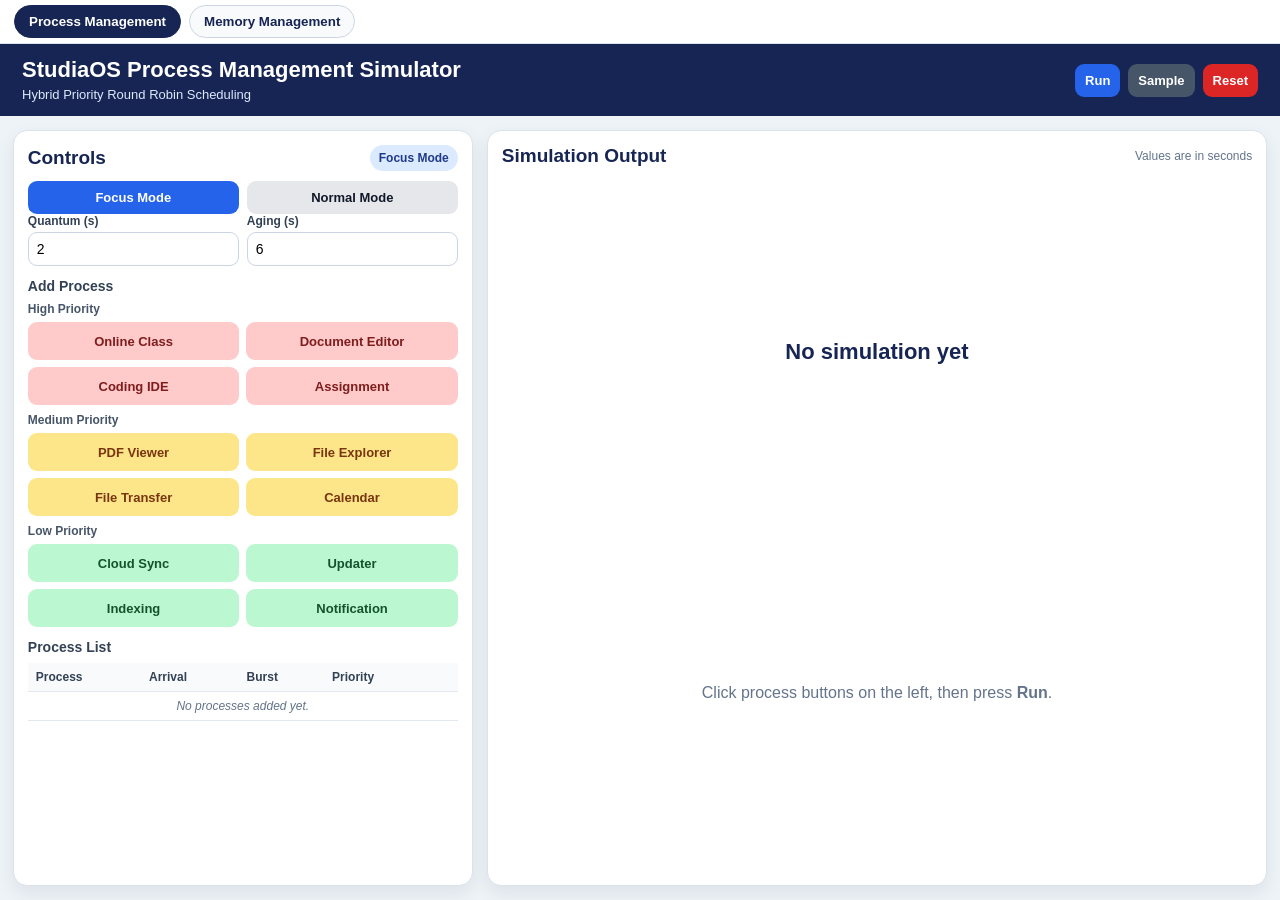
<file: index.html>
<!DOCTYPE html>
<html lang="en">
<head>
  <meta charset="UTF-8" />
  <meta name="viewport" content="width=device-width, initial-scale=1.0" />
  <title>StudiaOS Simulators</title>
  <link rel="stylesheet" href="styles.css" />
</head>
<body>
  <nav class="mini-nav">
    <button id="processBtn" class="active" onclick="showSimulator('process')">Process Management</button>
    <button id="memoryBtn" onclick="showSimulator('memory')">Memory Management</button>
  </nav>

  <main>
    <iframe id="processFrame" src="process/index.html" title="Process Management Simulator"></iframe>
    <iframe id="memoryFrame" class="hidden" src="memory/index.html" title="Memory Management Simulator"></iframe>
  </main>

  <script>
    function showSimulator(type) {
      const processFrame = document.getElementById('processFrame');
      const memoryFrame = document.getElementById('memoryFrame');
      const processBtn = document.getElementById('processBtn');
      const memoryBtn = document.getElementById('memoryBtn');

      processFrame.classList.toggle('hidden', type !== 'process');
      memoryFrame.classList.toggle('hidden', type !== 'memory');
      processBtn.classList.toggle('active', type === 'process');
      memoryBtn.classList.toggle('active', type === 'memory');
    }
  </script>
</body>
</html>
</file>
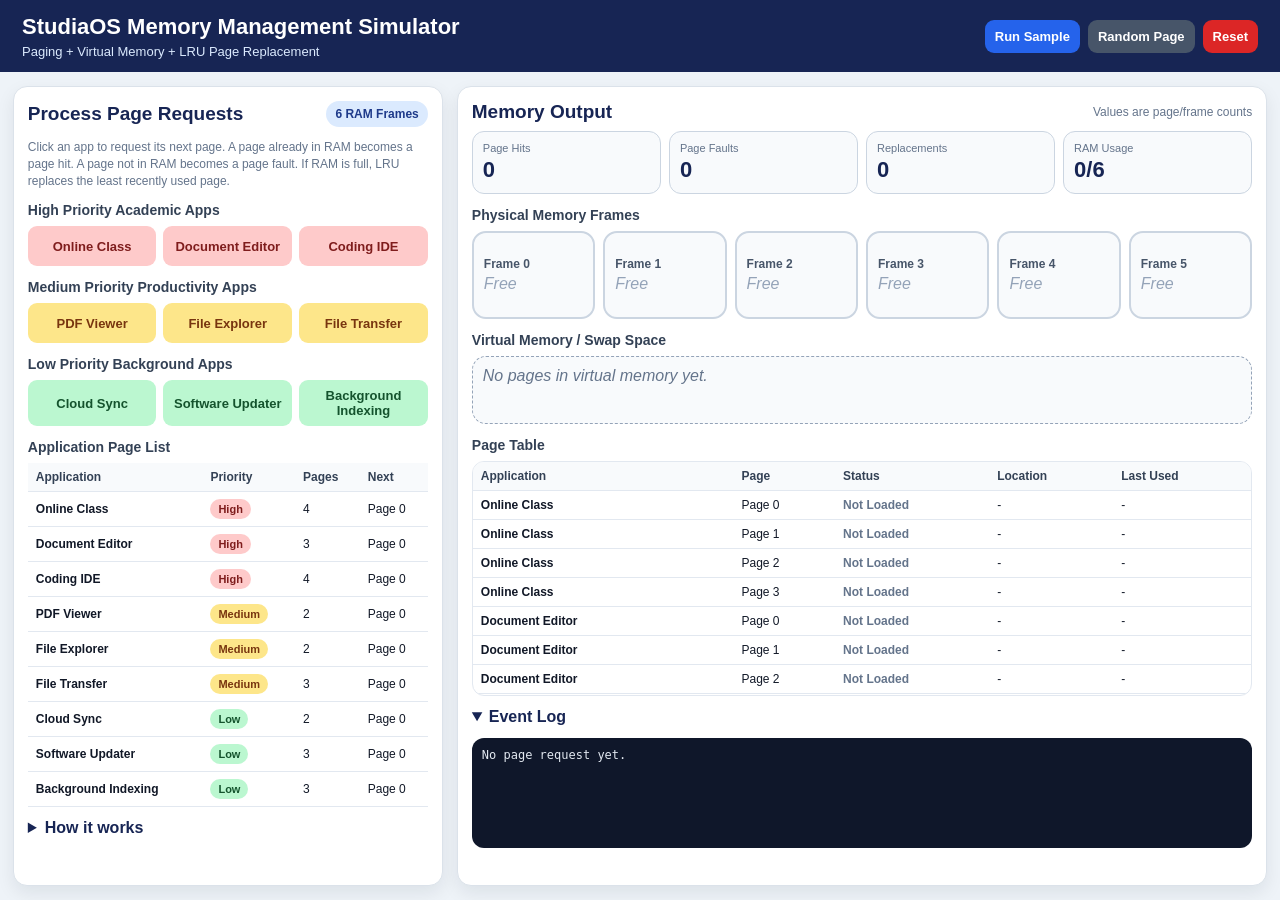
<file: memory/index.html>
<!DOCTYPE html>
<html lang="en">
<head>
  <meta charset="UTF-8" />
  <meta name="viewport" content="width=device-width, initial-scale=1.0" />
  <title>StudiaOS Memory Management Simulator</title>
  <link rel="stylesheet" href="styles.css" />
</head>
<body>
  <header class="topbar">
    <div>
      <h1>StudiaOS Memory Management Simulator</h1>
      <p>Paging + Virtual Memory + LRU Page Replacement</p>
    </div>
    <div class="top-actions">
      <button class="primary" onclick="runSample()">Run Sample</button>
      <button class="secondary" onclick="accessRandomPage()">Random Page</button>
      <button class="danger" onclick="resetSimulator()">Reset</button>
    </div>
  </header>

  <main class="dashboard">
    <section class="panel left-panel">
      <div class="section-head">
        <h2>Process Page Requests</h2>
        <span class="mode-tag">6 RAM Frames</span>
      </div>

      <p class="hint">
        Click an app to request its next page. A page already in RAM becomes a page hit. A page not in RAM becomes a page fault. If RAM is full, LRU replaces the least recently used page.
      </p>

      <h3>High Priority Academic Apps</h3>
      <div class="button-grid">
        <button class="app-btn high" title="High Priority: academic app pages are important and should stay responsive." onclick="requestNextPage('Online Class')">Online Class</button>
        <button class="app-btn high" title="High Priority: academic app pages are important and should stay responsive." onclick="requestNextPage('Document Editor')">Document Editor</button>
        <button class="app-btn high" title="High Priority: academic app pages are important and should stay responsive." onclick="requestNextPage('Coding IDE')">Coding IDE</button>
      </div>

      <h3>Medium Priority Productivity Apps</h3>
      <div class="button-grid">
        <button class="app-btn medium" title="Medium Priority: productivity app pages are useful but less urgent than active academic pages." onclick="requestNextPage('PDF Viewer')">PDF Viewer</button>
        <button class="app-btn medium" title="Medium Priority: productivity app pages are useful but less urgent than active academic pages." onclick="requestNextPage('File Explorer')">File Explorer</button>
        <button class="app-btn medium" title="Medium Priority: productivity app pages are useful but less urgent than active academic pages." onclick="requestNextPage('File Transfer')">File Transfer</button>
      </div>

      <h3>Low Priority Background Apps</h3>
      <div class="button-grid">
        <button class="app-btn low" title="Low Priority: background app pages can be moved to virtual memory first when RAM is full." onclick="requestNextPage('Cloud Sync')">Cloud Sync</button>
        <button class="app-btn low" title="Low Priority: background app pages can be moved to virtual memory first when RAM is full." onclick="requestNextPage('Software Updater')">Software Updater</button>
        <button class="app-btn low" title="Low Priority: background app pages can be moved to virtual memory first when RAM is full." onclick="requestNextPage('Background Indexing')">Background Indexing</button>
      </div>

      <h3>Application Page List</h3>
      <div class="table-wrap app-table">
        <table>
          <thead>
            <tr>
              <th>Application</th>
              <th>Priority</th>
              <th>Pages</th>
              <th>Next</th>
            </tr>
          </thead>
          <tbody id="appTable"></tbody>
        </table>
      </div>

      <details class="info-box">
        <summary>How it works</summary>
        <p>
          StudiaOS divides applications into pages and RAM into frames. The page table records each page location. If RAM is full, the LRU algorithm moves the least recently used page to virtual memory.
        </p>
      </details>
    </section>

    <section class="panel right-panel">
      <div class="section-head">
        <h2>Memory Output</h2>
        <span class="hint">Values are page/frame counts</span>
      </div>

      <div class="metrics">
        <div class="metric-card">
          <span>Page Hits</span>
          <strong id="hits">0</strong>
        </div>
        <div class="metric-card">
          <span>Page Faults</span>
          <strong id="faults">0</strong>
        </div>
        <div class="metric-card">
          <span>Replacements</span>
          <strong id="replacements">0</strong>
        </div>
        <div class="metric-card">
          <span>RAM Usage</span>
          <strong id="ramUsage">0/6</strong>
        </div>
      </div>

      <h3>Physical Memory Frames</h3>
      <div id="ramFrames" class="ram-grid"></div>

      <h3>Virtual Memory / Swap Space</h3>
      <div id="virtualMemory" class="virtual-box"></div>

      <h3>Page Table</h3>
      <div class="table-wrap page-table">
        <table>
          <thead>
            <tr>
              <th>Application</th>
              <th>Page</th>
              <th>Status</th>
              <th>Location</th>
              <th>Last Used</th>
            </tr>
          </thead>
          <tbody id="pageTable"></tbody>
        </table>
      </div>

      <details class="log-details" open>
        <summary>Event Log</summary>
        <pre id="eventLog" class="event-log">No page request yet.</pre>
      </details>
    </section>
  </main>

  <script src="script.js"></script>
</body>
</html>
</file>
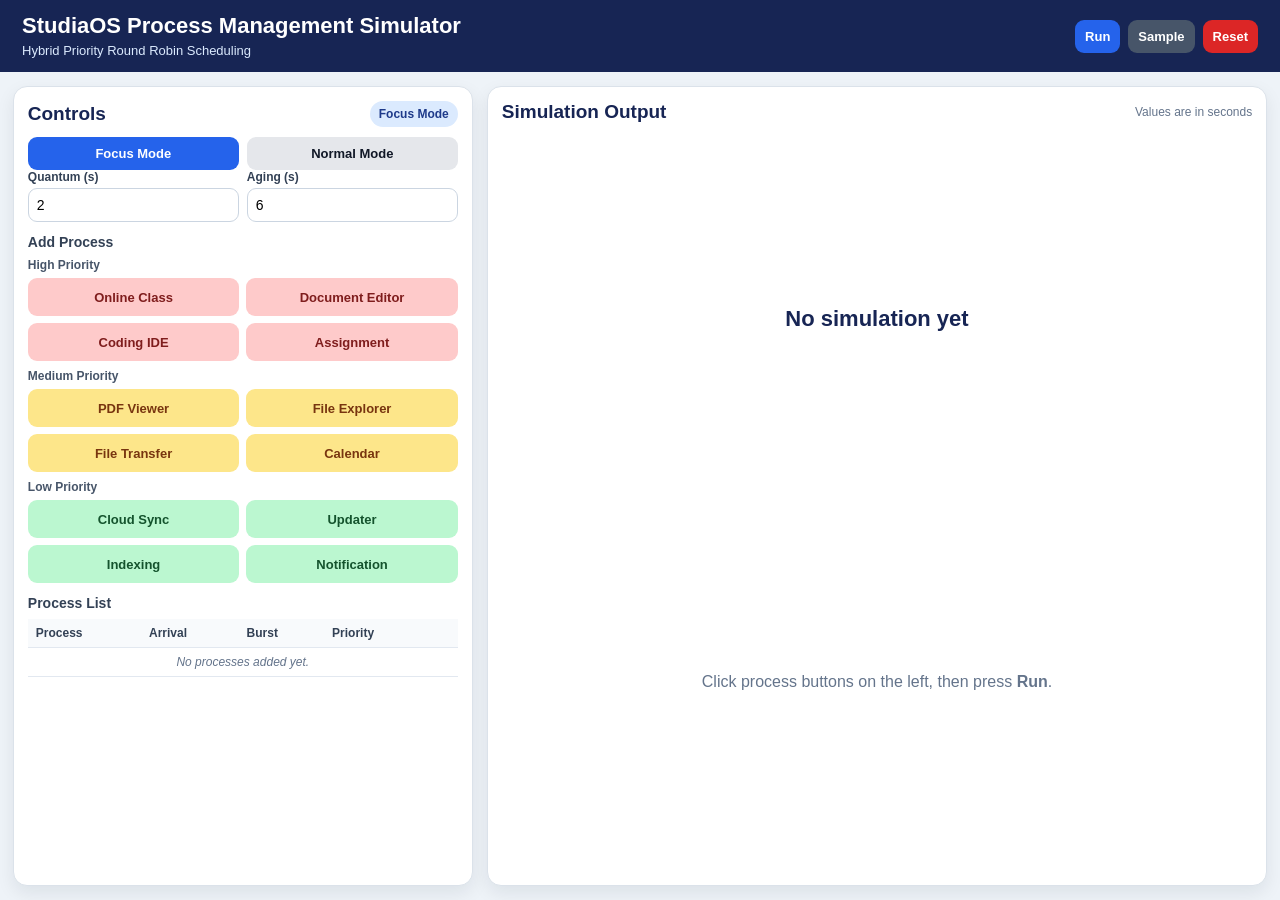
<file: process/index.html>
<!DOCTYPE html>
<html lang="en">
<head>
  <meta charset="UTF-8" />
  <meta name="viewport" content="width=device-width, initial-scale=1.0" />
  <title>StudiaOS Process Management Simulator</title>
  <link rel="stylesheet" href="styles.css" />
</head>
<body>
  <header class="topbar">
    <div>
      <h1>StudiaOS Process Management Simulator</h1>
      <p>Hybrid Priority Round Robin Scheduling</p>
    </div>
    <div class="top-actions">
      <button class="primary" onclick="runSimulation()">Run</button>
      <button class="secondary" onclick="loadSample()">Sample</button>
      <button class="danger" onclick="resetAll()">Reset</button>
    </div>
  </header>

  <main class="dashboard">
    <section class="panel left-panel">
      <div class="section-head">
        <h2>Controls</h2>
        <span id="modeLabel" class="mode-tag">Focus Mode</span>
      </div>

      <div class="mode-row">
        <button id="focusModeBtn" class="mode-btn active" onclick="setMode('focus')">Focus Mode</button>
        <button id="normalModeBtn" class="mode-btn" onclick="setMode('normal')">Normal Mode</button>
      </div>

      <div class="settings-row">
        <label>
          Quantum (s)
          <input id="quantumInput" type="number" min="1" value="2" title="Time quantum is the fixed CPU time given to each process during Round Robin." />
        </label>

        <label>
          Aging (s)
          <input id="agingInput" type="number" min="1" value="6" title="Aging must be at least 1 second. It prevents lower-priority processes from waiting forever." />
        </label>
      </div>

      <h3>Add Process</h3>

      <div class="priority-block">
        <h4>High Priority</h4>
        <div class="button-grid">
          <button class="process-btn high" title="High Priority: academic or foreground apps are handled first for faster response." onclick="addPresetProcess('Online Class', 'high', 6)">Online Class</button>
          <button class="process-btn high" title="High Priority: academic or foreground apps are handled first for faster response." onclick="addPresetProcess('Document Editor', 'high', 5)">Document Editor</button>
          <button class="process-btn high" title="High Priority: academic or foreground apps are handled first for faster response." onclick="addPresetProcess('Coding IDE', 'high', 7)">Coding IDE</button>
          <button class="process-btn high" title="High Priority: academic or foreground apps are handled first for faster response." onclick="addPresetProcess('Assignment Submission', 'high', 4)">Assignment</button>
        </div>
      </div>

      <div class="priority-block">
        <h4>Medium Priority</h4>
        <div class="button-grid">
          <button class="process-btn medium" title="Medium Priority: regular productivity apps get balanced CPU time." onclick="addPresetProcess('PDF Viewer', 'medium', 4)">PDF Viewer</button>
          <button class="process-btn medium" title="Medium Priority: regular productivity apps get balanced CPU time." onclick="addPresetProcess('File Explorer', 'medium', 3)">File Explorer</button>
          <button class="process-btn medium" title="Medium Priority: regular productivity apps get balanced CPU time." onclick="addPresetProcess('Manual File Transfer', 'medium', 6)">File Transfer</button>
          <button class="process-btn medium" title="Medium Priority: regular productivity apps get balanced CPU time." onclick="addPresetProcess('Calendar', 'medium', 3)">Calendar</button>
        </div>
      </div>

      <div class="priority-block">
        <h4>Low Priority</h4>
        <div class="button-grid">
          <button class="process-btn low" title="Low Priority: background or non-critical tasks run when higher-priority apps are not busy." onclick="addPresetProcess('Cloud Sync', 'low', 5)">Cloud Sync</button>
          <button class="process-btn low" title="Low Priority: background or non-critical tasks run when higher-priority apps are not busy." onclick="addPresetProcess('Software Updater', 'low', 6)">Updater</button>
          <button class="process-btn low" title="Low Priority: background or non-critical tasks run when higher-priority apps are not busy." onclick="addPresetProcess('Background Indexing', 'low', 5)">Indexing</button>
          <button class="process-btn low" title="Low Priority: background or non-critical tasks run when higher-priority apps are not busy." onclick="addPresetProcess('Non-Urgent Notification', 'low', 2)">Notification</button>
        </div>
      </div>

      <h3>Process List</h3>
      <div class="table-wrap small-table">
        <table>
          <thead>
            <tr>
              <th>Process</th>
              <th>Arrival</th>
              <th>Burst</th>
              <th>Priority</th>
              <th></th>
            </tr>
          </thead>
          <tbody id="processTable">
            <tr>
              <td colspan="5" class="empty">No processes added yet.</td>
            </tr>
          </tbody>
        </table>
      </div>
    </section>

    <section class="panel right-panel">
      <div class="section-head">
        <h2>Simulation Output</h2>
        <span class="hint">Values are in seconds</span>
      </div>

      <div id="outputSection" class="hidden">
        <div class="metrics">
          <div class="metric-card">
            <span>Avg Waiting</span>
            <strong id="avgWaiting">0.00</strong>
          </div>
          <div class="metric-card">
            <span>Avg Turnaround</span>
            <strong id="avgTurnaround">0.00</strong>
          </div>
          <div class="metric-card">
            <span>Avg Response</span>
            <strong id="avgResponse">0.00</strong>
          </div>
          <div class="metric-card">
            <span>Context Switches</span>
            <strong id="contextSwitches">0</strong>
          </div>
        </div>

        <h3>Queue View</h3>
        <div class="queue-layout">
          <div class="queue high-queue">
            <h4>High</h4>
            <div id="highQueue" class="queue-items"></div>
          </div>
          <div class="queue medium-queue">
            <h4>Medium</h4>
            <div id="mediumQueue" class="queue-items"></div>
          </div>
          <div class="queue low-queue">
            <h4>Low</h4>
            <div id="lowQueue" class="queue-items"></div>
          </div>
        </div>

        <h3>Gantt Chart</h3>
        <div id="ganttChart" class="gantt-chart"></div>

        <h3>Results</h3>
        <div class="table-wrap results-table">
          <table>
            <thead>
              <tr>
                <th>Process</th>
                <th title="Original priority when the process was added.">Base Priority</th>
                <th title="Priority after aging is applied. A process can be promoted if it waits too long.">Final Priority</th>
                <th>Arrival</th>
                <th>Burst</th>
                <th>Completion</th>
                <th>Turnaround</th>
                <th>Waiting</th>
                <th>Response</th>
              </tr>
            </thead>
            <tbody id="resultTable"></tbody>
          </table>
        </div>

        <details class="log-details">
          <summary>Event Log</summary>
          <pre id="eventLog" class="event-log"></pre>
        </details>
      </div>

      <div id="emptyOutput" class="empty-output">
        <h3>No simulation yet</h3>
        <p>Click process buttons on the left, then press <strong>Run</strong>.</p>
      </div>
    </section>
  </main>

  <script src="script.js"></script>
</body>
</html>
</file>
<file: styles.css>
* {
  box-sizing: border-box;
}

body {
  margin: 0;
  font-family: Arial, Helvetica, sans-serif;
  background: #eef3f8;
  color: #111827;
  overflow: hidden;
}

.mini-nav {
  height: 44px;
  background: #ffffff;
  border-bottom: 1px solid #dbe2ea;
  display: flex;
  align-items: center;
  gap: 8px;
  padding: 7px 14px;
}

button {
  border: 1px solid #cbd5e1;
  border-radius: 999px;
  padding: 8px 14px;
  background: #f8fafc;
  color: #172554;
  font-weight: 800;
  cursor: pointer;
}

button.active {
  background: #172554;
  color: white;
  border-color: #172554;
}

main {
  height: calc(100vh - 44px);
}

iframe {
  width: 100%;
  height: 100%;
  border: 0;
  display: block;
}

.hidden {
  display: none;
}
</file>
<file: memory/styles.css>
* { box-sizing: border-box; }

body {
  margin: 0;
  font-family: Arial, Helvetica, sans-serif;
  background: #eef3f8;
  color: #111827;
  overflow-x: hidden;
}

.topbar {
  min-height: 72px;
  background: #172554;
  color: white;
  display: flex;
  align-items: center;
  justify-content: space-between;
  padding: 12px 22px;
  gap: 16px;
}

.topbar h1 { margin: 0; font-size: 22px; }
.topbar p { margin: 4px 0 0; color: #dbeafe; font-size: 13px; }
.top-actions { display: flex; flex-wrap: wrap; gap: 8px; justify-content: flex-end; }

.dashboard {
  height: calc(100vh - 72px);
  width: min(1500px, 98vw);
  margin: 0 auto;
  display: grid;
  grid-template-columns: 430px 1fr;
  gap: 14px;
  padding: 14px 0;
}

.panel {
  background: white;
  border: 1px solid #dbe2ea;
  border-radius: 14px;
  padding: 14px;
  box-shadow: 0 7px 18px rgba(15, 23, 42, 0.08);
  overflow: auto;
}

.right-panel { min-width: 0; }
.section-head { display: flex; justify-content: space-between; align-items: center; gap: 12px; margin-bottom: 8px; }
h2 { margin: 0; font-size: 19px; color: #172554; }
h3 { margin: 13px 0 8px; font-size: 14px; color: #334155; }

button {
  border: none;
  border-radius: 9px;
  padding: 9px 10px;
  cursor: pointer;
  font-weight: 800;
  font-size: 13px;
  transition: opacity 0.15s ease, transform 0.08s ease;
}
button:hover { opacity: 0.9; }
button:active { transform: translateY(1px); }

.primary { background: #2563eb; color: white; }
.secondary { background: #475569; color: white; }
.danger { background: #dc2626; color: white; }

.hint { color: #64748b; font-size: 12px; line-height: 1.4; }
.mode-tag {
  background: #dbeafe;
  color: #1e3a8a;
  padding: 6px 9px;
  border-radius: 999px;
  font-size: 12px;
  font-weight: 800;
  white-space: nowrap;
}

.button-grid { display: grid; grid-template-columns: repeat(3, 1fr); gap: 7px; }
.app-btn { min-height: 40px; color: #111827; padding: 8px; }

.high, .priority-high, .frame-high { background: #fecaca; color: #7f1d1d; }
.medium, .priority-medium, .frame-medium { background: #fde68a; color: #78350f; }
.low, .priority-low, .frame-low { background: #bbf7d0; color: #14532d; }

.table-wrap { overflow-x: auto; }
table { width: 100%; border-collapse: collapse; font-size: 12px; }
th, td { border-bottom: 1px solid #e2e8f0; padding: 7px 8px; text-align: left; white-space: nowrap; }
th { background: #f8fafc; color: #334155; }

.tag {
  display: inline-block;
  border-radius: 999px;
  padding: 4px 8px;
  font-size: 11px;
  font-weight: 900;
}

.metrics { display: grid; grid-template-columns: repeat(4, 1fr); gap: 8px; }
.metric-card {
  background: #f8fafc;
  border: 1px solid #cbd5e1;
  border-radius: 12px;
  padding: 10px;
}
.metric-card span { display: block; color: #64748b; font-size: 11px; margin-bottom: 3px; }
.metric-card strong { color: #172554; font-size: 22px; }

.ram-grid { display: grid; grid-template-columns: repeat(6, minmax(120px, 1fr)); gap: 8px; }
.frame {
  min-height: 88px;
  border: 2px solid #cbd5e1;
  border-radius: 14px;
  padding: 10px;
  background: #f8fafc;
  display: grid;
  align-content: center;
  gap: 4px;
}
.frame-title { font-size: 12px; color: #475569; font-weight: 900; }
.frame-page { font-size: 14px; font-weight: 900; }
.frame-detail { font-size: 11px; color: #334155; }
.empty-frame { color: #94a3b8; font-style: italic; }

.virtual-box {
  min-height: 68px;
  border: 1px dashed #94a3b8;
  border-radius: 14px;
  background: #f8fafc;
  padding: 10px;
  display: flex;
  flex-wrap: wrap;
  gap: 7px;
  align-items: flex-start;
}
.swap-page {
  background: #e5e7eb;
  color: #111827;
  border: 1px solid #cbd5e1;
  border-radius: 999px;
  padding: 6px 9px;
  font-size: 12px;
  font-weight: 800;
}

.page-table {
  max-height: 235px;
  overflow: auto;
  border: 1px solid #e2e8f0;
  border-radius: 12px;
}
.page-table table { margin: 0; }
.status-ram { color: #166534; font-weight: 900; }
.status-swap { color: #92400e; font-weight: 900; }
.status-notloaded { color: #64748b; font-weight: 900; }

.log-details, .info-box { margin-top: 12px; }
.log-details summary, .info-box summary { cursor: pointer; font-weight: 900; color: #172554; }
.info-box p { color: #475569; line-height: 1.45; font-size: 13px; }

.event-log {
  background: #0f172a;
  color: #e2e8f0;
  border-radius: 12px;
  padding: 10px;
  min-height: 110px;
  max-height: 165px;
  overflow: auto;
  white-space: pre-wrap;
  font-family: Consolas, Monaco, monospace;
  font-size: 12px;
}
.empty { color: #64748b; font-style: italic; }

@media (max-width: 1100px) {
  body { overflow: auto; }
  .dashboard { height: auto; grid-template-columns: 1fr; padding: 12px; }
  .ram-grid { grid-template-columns: repeat(3, 1fr); }
}
@media (max-width: 650px) {
  .topbar { flex-direction: column; align-items: flex-start; }
  .button-grid { grid-template-columns: 1fr; }
  .metrics { grid-template-columns: repeat(2, 1fr); }
  .ram-grid { grid-template-columns: 1fr; }
}


.tag[title],
.app-btn[title],
.process-btn[title],
.frame[title],
.swap-page[title] {
  cursor: help;
}
</file>
<file: process/styles.css>
* {
  box-sizing: border-box;
}

body {
  margin: 0;
  font-family: Arial, Helvetica, sans-serif;
  background: #eef3f8;
  color: #111827;
  overflow-x: hidden;
}

.topbar {
  height: 72px;
  background: #172554;
  color: white;
  display: flex;
  align-items: center;
  justify-content: space-between;
  padding: 10px 22px;
  gap: 16px;
}

.topbar h1 {
  margin: 0;
  font-size: 22px;
  line-height: 1.1;
}

.topbar p {
  margin: 4px 0 0;
  color: #dbeafe;
  font-size: 13px;
}

.top-actions {
  display: flex;
  gap: 8px;
  flex-wrap: wrap;
  justify-content: flex-end;
}

.dashboard {
  height: calc(100vh - 72px);
  width: min(1500px, 98vw);
  margin: 0 auto;
  display: grid;
  grid-template-columns: 460px 1fr;
  gap: 14px;
  padding: 14px 0;
}

.panel {
  background: white;
  border: 1px solid #dbe2ea;
  border-radius: 14px;
  padding: 14px;
  box-shadow: 0 7px 18px rgba(15, 23, 42, 0.08);
  overflow: auto;
}

.right-panel {
  min-width: 0;
}

.section-head {
  display: flex;
  justify-content: space-between;
  align-items: center;
  gap: 12px;
  margin-bottom: 10px;
}

h2 {
  margin: 0;
  font-size: 19px;
  color: #172554;
}

h3 {
  margin: 12px 0 8px;
  font-size: 14px;
  color: #334155;
}

h4 {
  margin: 0 0 6px;
  font-size: 12px;
  color: #475569;
}

.hint {
  color: #64748b;
  font-size: 12px;
}

.mode-tag {
  background: #dbeafe;
  color: #1e3a8a;
  padding: 6px 9px;
  border-radius: 999px;
  font-size: 12px;
  font-weight: 800;
}

.mode-row,
.settings-row {
  display: grid;
  grid-template-columns: 1fr 1fr;
  gap: 8px;
}

label {
  display: grid;
  gap: 4px;
  color: #334155;
  font-size: 12px;
  font-weight: 800;
}

input {
  width: 100%;
  border: 1px solid #cbd5e1;
  border-radius: 9px;
  padding: 8px;
  font-size: 14px;
}

button {
  border: none;
  border-radius: 9px;
  padding: 9px 10px;
  cursor: pointer;
  font-weight: 800;
  font-size: 13px;
  transition: opacity 0.15s ease, transform 0.08s ease;
}

button:hover {
  opacity: 0.9;
}

button:active {
  transform: translateY(1px);
}

.primary {
  background: #2563eb;
  color: white;
}

.secondary {
  background: #475569;
  color: white;
}

.danger {
  background: #dc2626;
  color: white;
}

.mode-btn {
  background: #e5e7eb;
  color: #111827;
}

.mode-btn.active {
  background: #2563eb;
  color: white;
}

.priority-block {
  margin-top: 8px;
}

.button-grid {
  display: grid;
  grid-template-columns: repeat(2, 1fr);
  gap: 7px;
}

.process-btn {
  min-height: 38px;
  color: #111827;
  padding: 8px;
}

.high,
.priority-high,
.gantt-high {
  background: #fecaca;
  color: #7f1d1d;
}

.medium,
.priority-medium,
.gantt-medium {
  background: #fde68a;
  color: #78350f;
}

.low,
.priority-low,
.gantt-low {
  background: #bbf7d0;
  color: #14532d;
}

.table-wrap {
  overflow-x: auto;
}

table {
  width: 100%;
  border-collapse: collapse;
  font-size: 12px;
}

th,
td {
  border-bottom: 1px solid #e2e8f0;
  padding: 7px 8px;
  text-align: left;
  white-space: nowrap;
}

th {
  background: #f8fafc;
  color: #334155;
}

.empty {
  color: #64748b;
  text-align: center;
  font-style: italic;
}

.small-btn {
  background: #334155;
  color: white;
  padding: 6px 8px;
  font-size: 11px;
}

.tag {
  display: inline-block;
  border-radius: 999px;
  padding: 4px 8px;
  font-size: 11px;
  font-weight: 900;
}

.hidden {
  display: none;
}

.metrics {
  display: grid;
  grid-template-columns: repeat(4, 1fr);
  gap: 8px;
}

.metric-card {
  background: #f8fafc;
  border: 1px solid #cbd5e1;
  border-radius: 12px;
  padding: 10px;
}

.metric-card span {
  display: block;
  color: #64748b;
  font-size: 11px;
  margin-bottom: 3px;
}

.metric-card strong {
  color: #172554;
  font-size: 22px;
}

.queue-layout {
  display: grid;
  grid-template-columns: repeat(3, 1fr);
  gap: 8px;
}

.queue {
  border: 1px solid #cbd5e1;
  border-radius: 12px;
  overflow: hidden;
}

.queue h4 {
  padding: 7px 9px;
  margin: 0;
}

.high-queue h4 {
  background: #fecaca;
  color: #7f1d1d;
}

.medium-queue h4 {
  background: #fde68a;
  color: #78350f;
}

.low-queue h4 {
  background: #bbf7d0;
  color: #14532d;
}

.queue-items {
  min-height: 38px;
  padding: 8px;
  display: flex;
  flex-wrap: wrap;
  gap: 5px;
}

.pill {
  background: #f1f5f9;
  border: 1px solid #cbd5e1;
  border-radius: 999px;
  padding: 5px 8px;
  font-size: 11px;
  font-weight: 800;
}

.gantt-chart {
  display: flex;
  gap: 4px;
  overflow-x: auto;
  padding: 10px;
  border: 1px solid #cbd5e1;
  border-radius: 12px;
  background: #f8fafc;
  min-height: 62px;
}

.gantt-block {
  min-width: 72px;
  padding: 8px;
  border-radius: 9px;
  text-align: center;
  font-weight: 900;
  border: 1px solid rgba(15, 23, 42, 0.15);
  font-size: 11px;
}

.gantt-block small {
  display: block;
  margin-top: 4px;
  font-weight: 800;
}

.results-table {
  max-height: 170px;
  overflow: auto;
  border: 1px solid #e2e8f0;
  border-radius: 12px;
}

.results-table table {
  margin: 0;
}

.log-details {
  margin-top: 10px;
}

.log-details summary {
  cursor: pointer;
  font-weight: 800;
  color: #172554;
}

.event-log {
  background: #0f172a;
  color: #e2e8f0;
  border-radius: 12px;
  padding: 10px;
  min-height: 90px;
  max-height: 150px;
  overflow: auto;
  white-space: pre-wrap;
  font-family: Consolas, Monaco, monospace;
  font-size: 12px;
}

.empty-output {
  height: calc(100% - 35px);
  display: grid;
  place-items: center;
  text-align: center;
  color: #64748b;
}

.empty-output h3 {
  color: #172554;
  font-size: 22px;
  margin-bottom: 4px;
}

@media (max-width: 980px) {
  body {
    overflow: auto;
  }

  .topbar {
    height: auto;
    flex-direction: column;
    align-items: flex-start;
  }

  .dashboard {
    height: auto;
    grid-template-columns: 1fr;
    padding: 12px;
  }

  .metrics,
  .queue-layout {
    grid-template-columns: 1fr 1fr;
  }
}


.tag[title],
.process-btn[title],
input[title],
th[title] {
  cursor: help;
}
</file>
